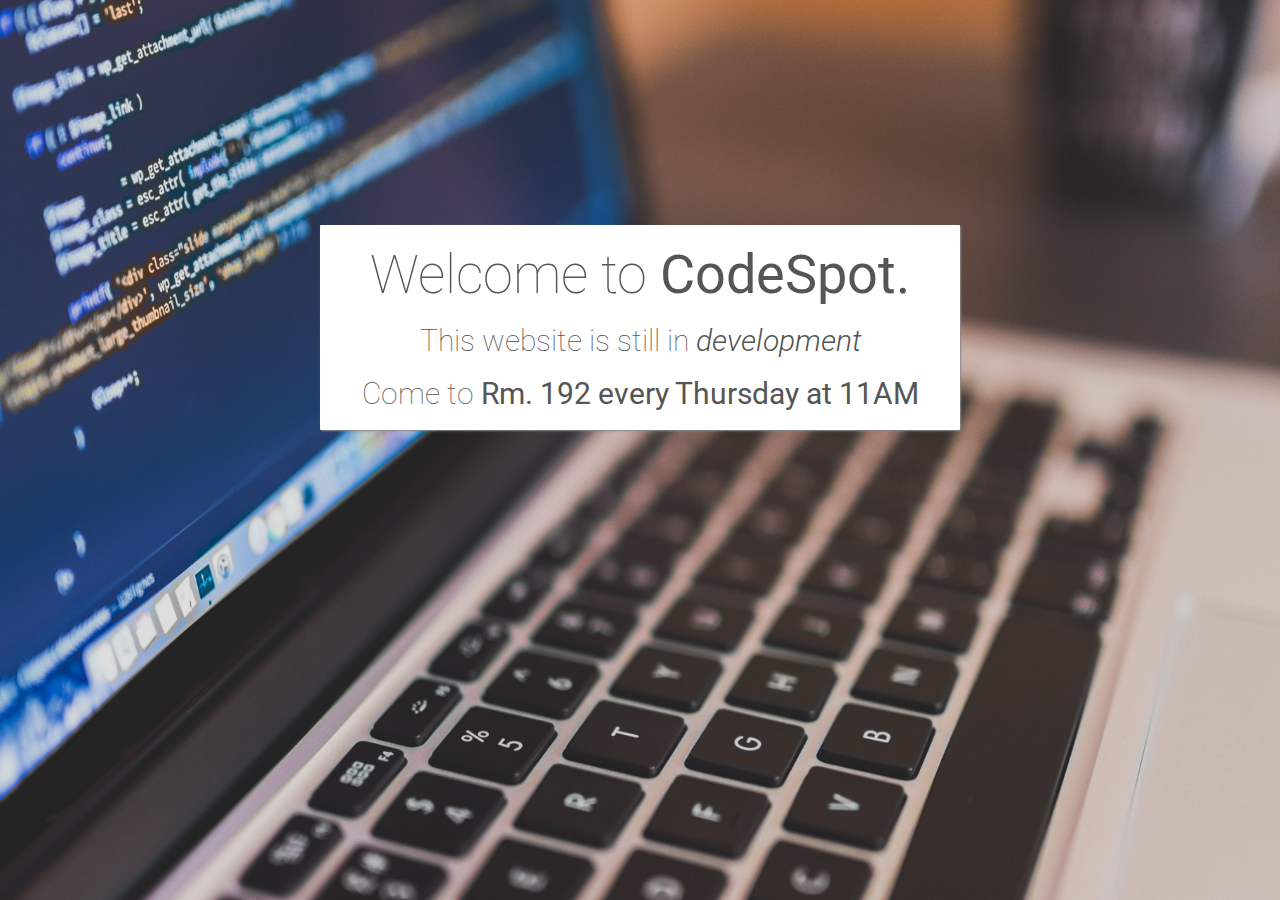
<file: index.html>
<!DOCTYPE html>
<html lang="en">
  <head>
    <meta charset="utf-8">
    <meta http-equiv="X-UA-Compatible" content="IE=edge">
    <meta name="viewport" content="width=device-width, initial-scale=1">
    <title>Code Spot</title>

    <!-- Bootstrap -->
    <link href="css/bootstrap.min.css" rel="stylesheet">
    <link href="css/main.css" rel="stylesheet">
    <link href="css/responsive.css" rel="stylesheet">
    <!-- FONTS -->
    <link href="https://fonts.googleapis.com/css?family=Roboto:100,300,400" rel="stylesheet">

  </head>
  <body>

     <section id="landing">
         <div class="container-fluid">
            <div class="row">
              <div class="card col-lg-6 col-lg-offset-3 col-md-6 col-md-offset-3 col-xs-offset-2 col-sm-offset-2 col-xs-8 col-sm-8">
                <h1>Welcome to <span class="em">CodeSpot.</span></h1>
                <h2> This website is still in <i>development</i></h2>
                <h2> Come to  <span class="em">Rm. 192 every Thursday at 11AM </span><h2>
              </div>
            </div>
         </div>
     </section>


    <script src="https://ajax.googleapis.com/ajax/libs/jquery/1.12.4/jquery.min.js"></script>
    <script src="js/bootstrap.min.js"></script>
  </body>
</html>
</file>
<file: css/main.css>
html, body {
    width: 100%;
    height: 100%;
    color: #555;
    font-family: 'Roboto', sans-serif;
    font-weight: 100;
    font-size: 18px;
    text-rendering: optimizeLegibility;
}

#landing{
    text-align: center;
    height: 100vh;
    width: 100vw;
    padding-top: 25vh;
    background:url('../images/bg-min.jpg') no-repeat center center fixed; 
    background-size: 1920px 1500px; 
    filter:progid:DXImageTransform.Microsoft.AlphaImageLoader(src='.image.jpg',sizingMethod='scale');
    -ms-filter:"progid:DXImageTransform.Microsoft.AlphaImageLoader(src='image.jpg',sizingMethod='scale')";
}

h1{
font-size: 54px;
font-weight: 100;
}

h2{
  font-weight: 100;
}

i{
  font-weight: 300;
}

.card{
  background-color: white;
  z-index: 1;
  box-shadow: 1px 1px 2px #888888;
  border-radius: 1px;
}

.em{
  font-weight: 400;
}
</file>
<file: css/responsive.css>
@media screen and (max-width: 400px) {
	#landing{
		padding-top: 15vh;	
	}
}


@media screen and (max-width: 550px) {
	#landing{
		padding-top: 20vh;	
	}

	h1{
		font-size: 40px;
	}

	h2{
		font-size: 25px;
	}
}
</file>
